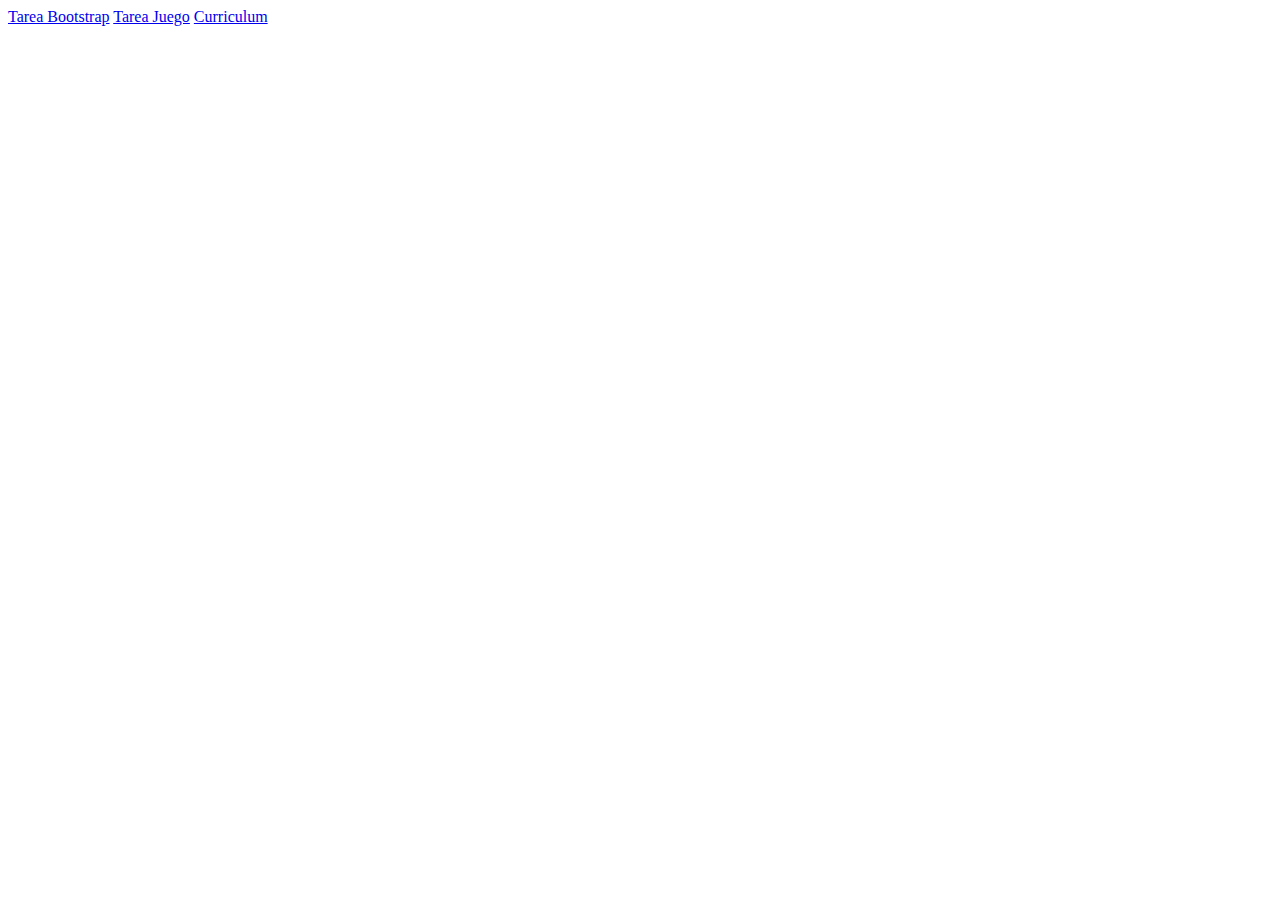
<file: index.html>
<!DOCTYPE html>
<html lang="en">
<head>
    <link href="https://cdn.jsdelivr.net/npm/bootstrap@5.3.8/dist/css/bootstrap.min.css" rel="stylesheet" integrity="sha384-sRIl4kxILFvY47J16cr9ZwB07vP4J8+LH7qKQnuqkuIAvNWLzeN8tE5YBujZqJLB" crossorigin="anonymous">
    <meta charset="UTF-8">
    <meta name="viewport" content="width=device-width, initial-scale=1.0">
    <title>Lista de Actividades</title>
</head>
<body class="bg-secondary">
    <nav class="m-4 fs-1 text-wrap"style="width: 20rem;">
        <a class="p-10 badge bg-primary" style="width: 16rem;"href="Bootstrap/Bootstrap.html">Tarea Bootstrap</a>
        <a class="p-10 badge bg-danger" style="width: 16rem;"href="Juego/juego.html">Tarea Juego</a>
        <a class="p-10 badge bg-dark" style="width: 16rem;"href="CV/CV.html">Curriculum</a>
    </nav>
</body>
</file>
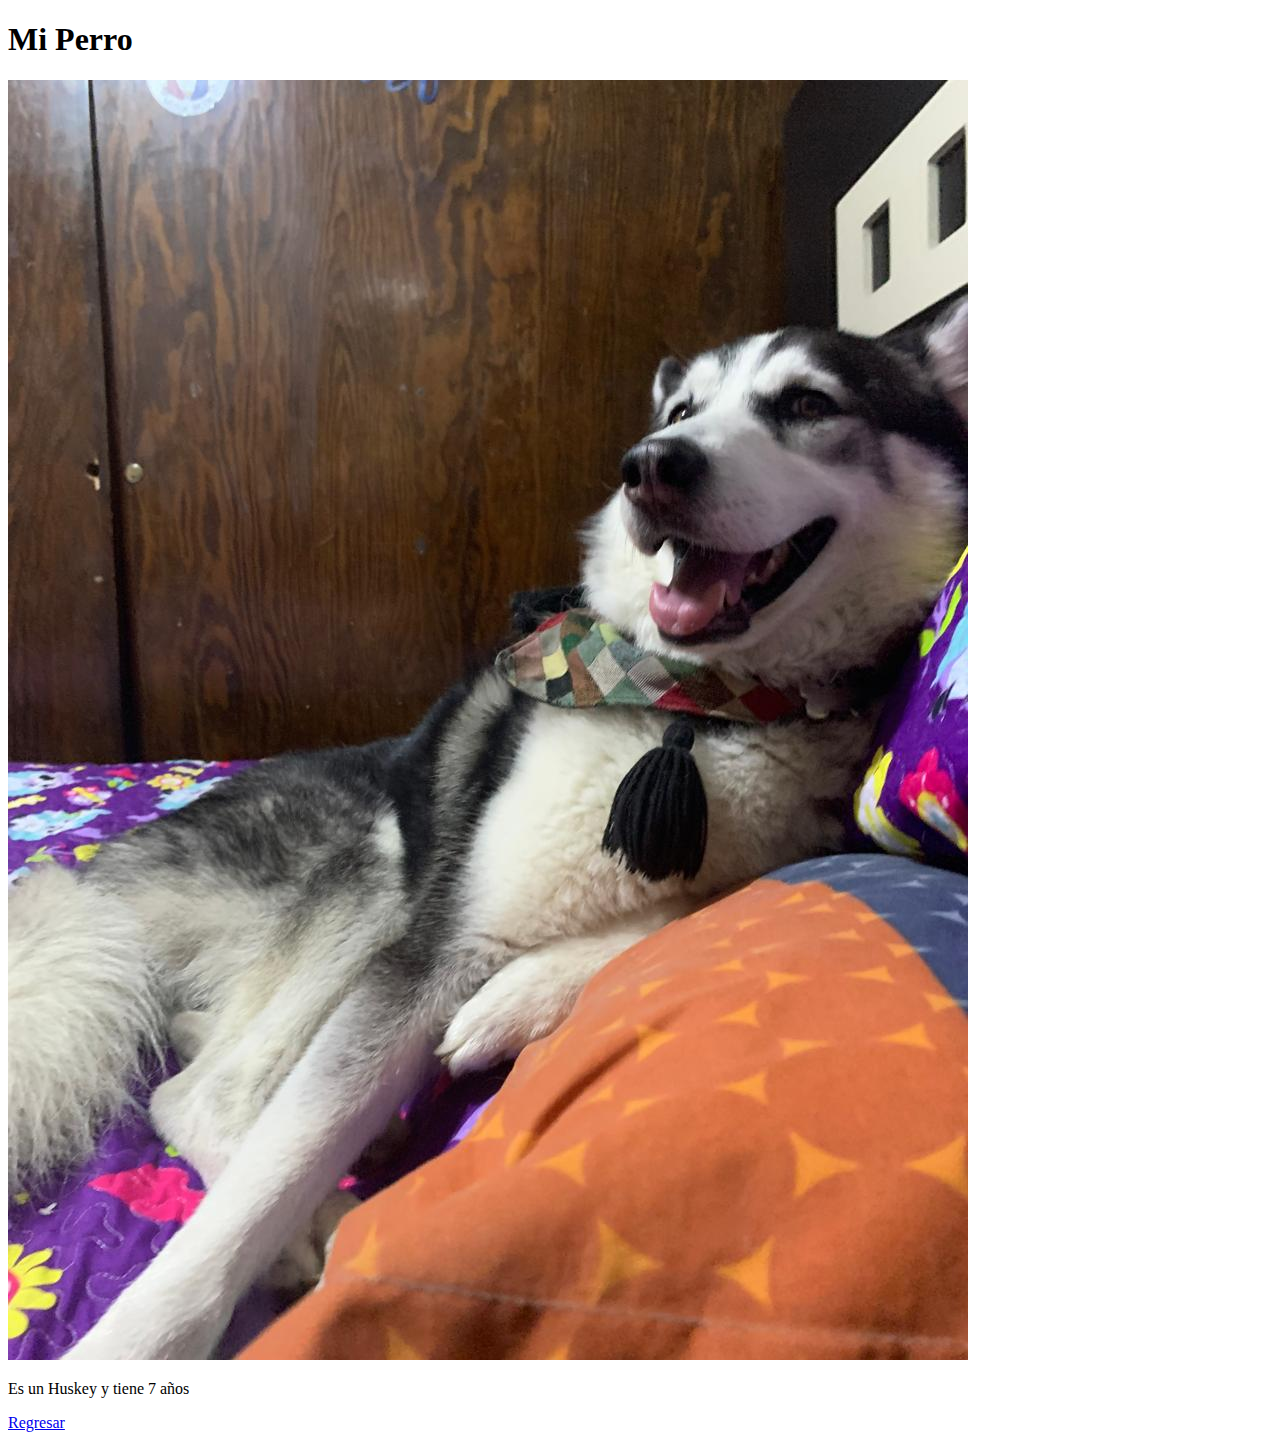
<file: Bootstrap/Bootstrap.html>
<!DOCTYPE html>
<html lang="en">
<head>
    <link href="https://cdn.jsdelivr.net/npm/bootstrap@5.3.8/dist/css/bootstrap.min.css" rel="stylesheet" integrity="sha384-sRIl4kxILFvY47J16cr9ZwB07vP4J8+LH7qKQnuqkuIAvNWLzeN8tE5YBujZqJLB" crossorigin="anonymous">
    <meta charset="UTF-8">
    <meta name="viewport" content="width=device-width, initial-scale=1.0">
    <title>Mi Perro</title>
</head>
<body>
    <h1 class="text-primary">Mi Perro</h1>
    <div class="p-5 container text-center">
        <div class="row">
            <div class="col">
                <img class ="img-fluid" src="perro.jpeg" alt="Perro Husky">
            </div>
            <div class="col">
                <p class="lead">Es un Huskey y tiene 7 años</p>
                <a class="badge bg-primary text-wrap" style="width: 6rem;"href="https://a-mr4.github.io/">Regresar</a>
            </div>
        </div>
    </div>
    <script src="https://cdn.jsdelivr.net/npm/bootstrap@5.3.8/dist/js/bootstrap.bundle.min.js" integrity="sha384-FKyoEForCGlyvwx9Hj09JcYn3nv7wiPVlz7YYwJrWVcXK/BmnVDxM+D2scQbITxI" crossorigin="anonymous"></script>
</body>
</html>
</file>
